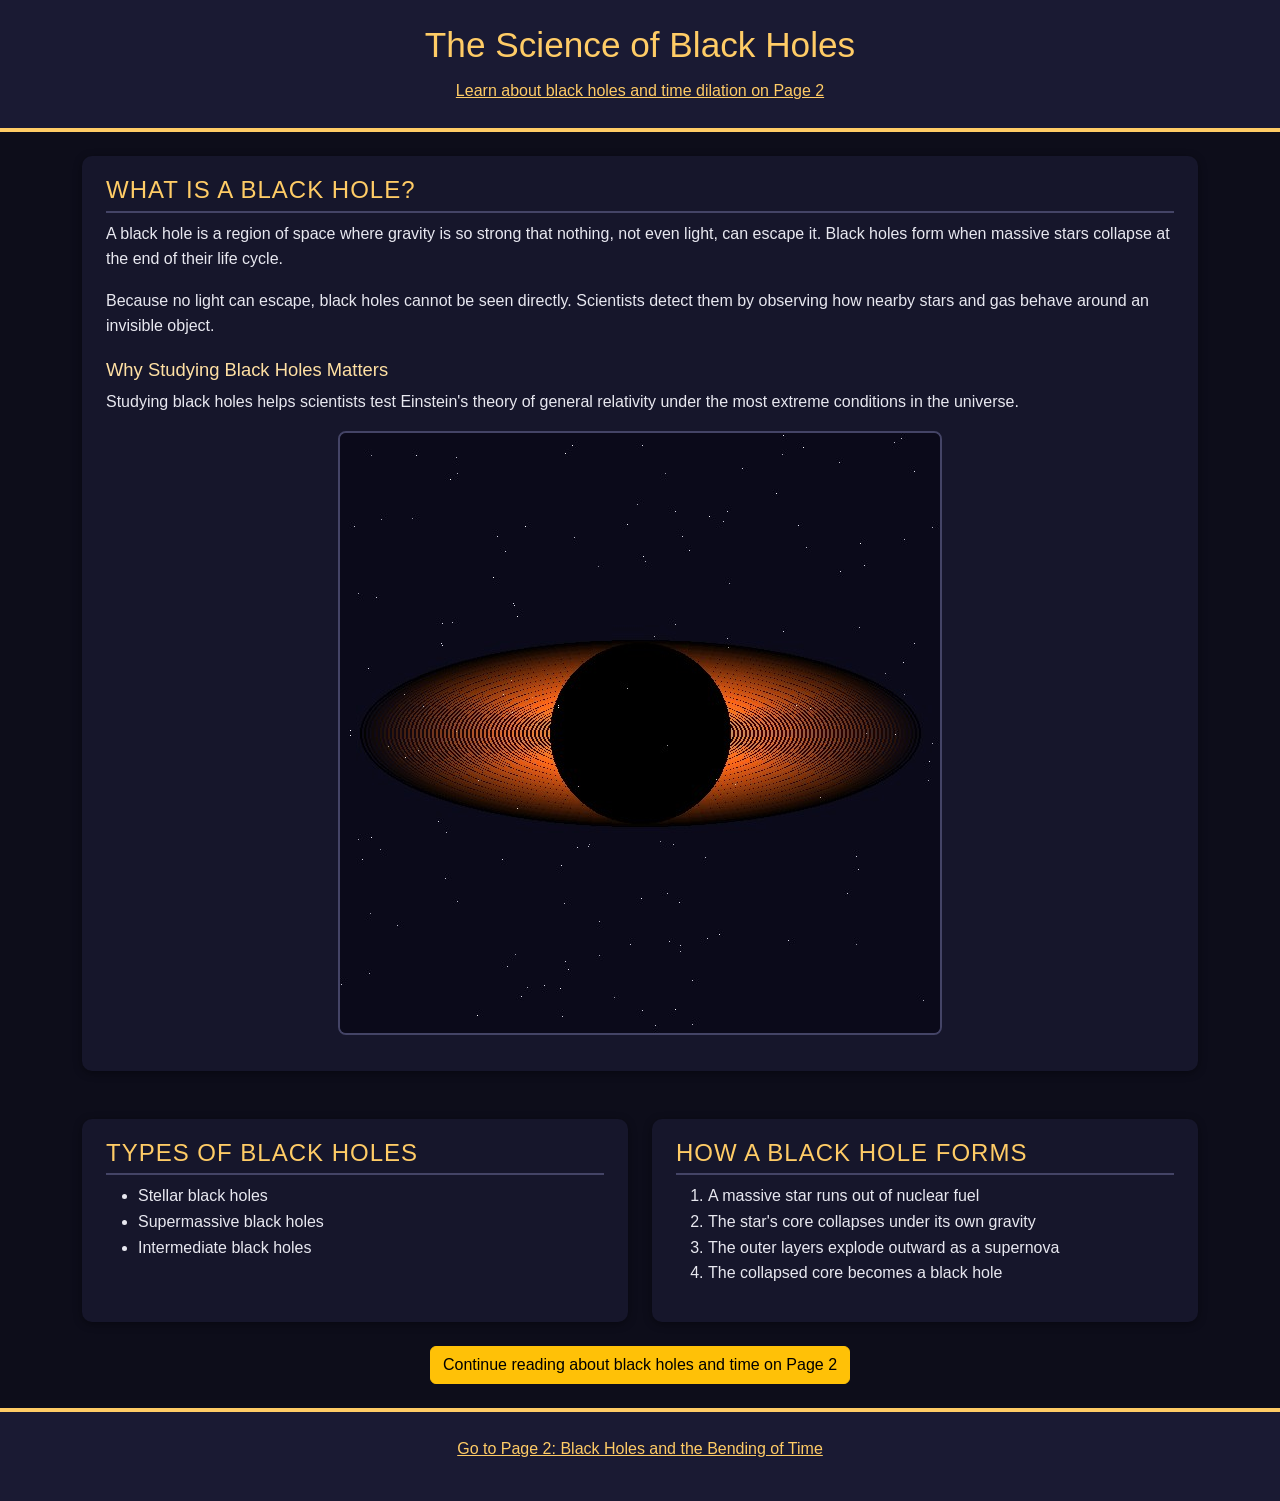
<file: index.html>
<!DOCTYPE html>
<html lang="en">
<head>
    <meta charset="UTF-8">
    <meta name="viewport" content="width=device-width, initial-scale=1.0">
    <title>The Science of Black Holes</title>

    <!-- Bootstrap CDN linked first so our custom style.css can override it -->
    <link href="https://cdn.jsdelivr.net/npm/bootstrap@5.3.3/dist/css/bootstrap.min.css" rel="stylesheet">
    <!-- Custom stylesheet linked after Bootstrap so our rules take priority -->
    <link rel="stylesheet" href="./css/style.css" />
</head>
<body>

    <!-- Bootstrap text-center utility class centers the header content -->
    <header id="site-header" class="text-center py-4">
        <h1>The Science of Black Holes</h1>
        <nav aria-label="Page navigation">
            <a href="page2.html">Learn about black holes and time dilation on Page 2</a>
        </nav>
    </header>

    <!-- Bootstrap container centers and pads all main content -->
    <main class="container my-4">

        <section class="content-box">
            <h2 class="section-title">What Is a Black Hole?</h2>
            <p>
                A black hole is a region of space where gravity is so strong
                that nothing, not even light, can escape it. Black holes form
                when massive stars collapse at the end of their life cycle.
            </p>
            <p>
                Because no light can escape, black holes cannot be seen
                directly. Scientists detect them by observing how nearby
                stars and gas behave around an invisible object.
            </p>

            <h3>Why Studying Black Holes Matters</h3>
            <p>
                Studying black holes helps scientists test Einstein's theory
                of general relativity under the most extreme conditions in
                the universe.
            </p>

            <!-- Bootstrap img-fluid keeps the image responsive inside the grid -->
            <img src="images/black-hole.jpg" alt="Illustration of a black hole with a glowing orange and yellow accretion disk against a starry background" class="img-fluid">
        </section>

        <!-- Bootstrap grid: row/col replaces the old custom Flexbox container.
             col-md-6 places these side by side on medium+ screens and stacks
             them automatically on small screens without any extra media query. -->
        <div class="row mt-4 g-4">

            <div class="col-md-6">
                <section class="content-box h-100" id="types-section">
                    <h2 class="section-title">Types of Black Holes</h2>
                    <ul>
                        <li>Stellar black holes</li>
                        <li>Supermassive black holes</li>
                        <li>Intermediate black holes</li>
                    </ul>
                </section>
            </div>

            <div class="col-md-6">
                <section class="content-box h-100" id="formation-section">
                    <h2 class="section-title">How a Black Hole Forms</h2>
                    <ol>
                        <li>A massive star runs out of nuclear fuel</li>
                        <li>The star's core collapses under its own gravity</li>
                        <li>The outer layers explode outward as a supernova</li>
                        <li>The collapsed core becomes a black hole</li>
                    </ol>
                </section>
            </div>

        </div>

        <!-- Bootstrap button classes turn this internal link into a styled button -->
        <div class="text-center my-4">
            <a href="page2.html" class="btn btn-warning">Continue reading about black holes and time on Page 2</a>
        </div>

    </main>

    <footer id="site-footer" class="text-center py-4">
        <p><a href="page2.html">Go to Page 2: Black Holes and the Bending of Time</a></p>
    </footer>

</body>
</html>
</file>
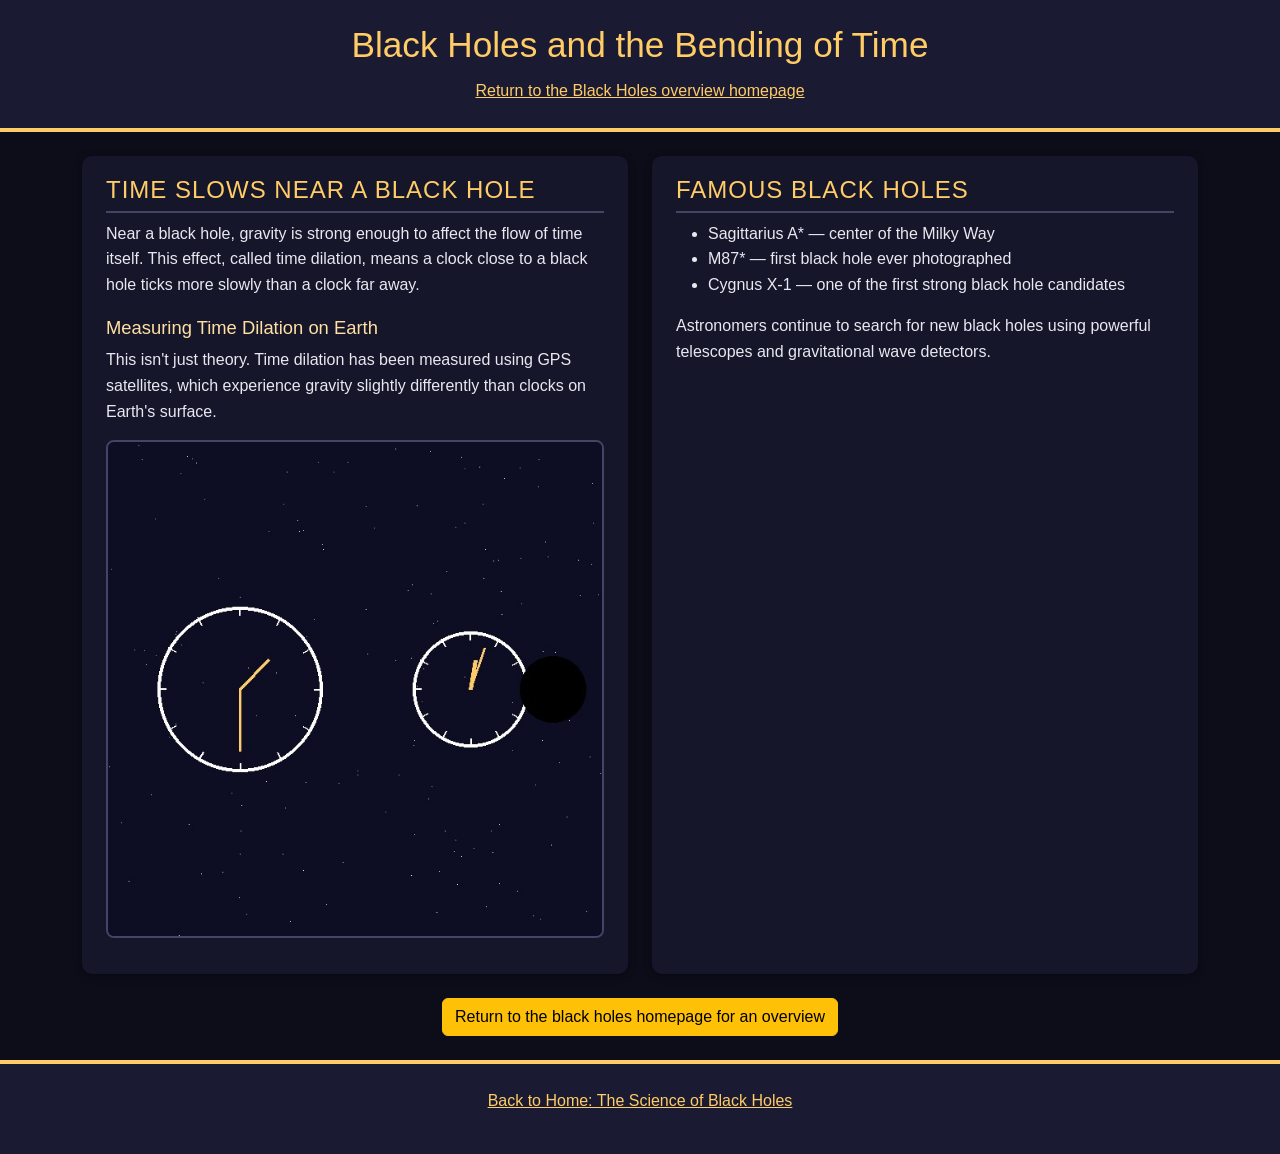
<file: page2.html>
<!DOCTYPE html>
<html lang="en">
<head>
    <meta charset="UTF-8">
    <meta name="viewport" content="width=device-width, initial-scale=1.0">
    <title>Black Holes and Time - Page 2</title>

    <!-- Bootstrap CDN linked first so our custom style.css can override it -->
    <link href="https://cdn.jsdelivr.net/npm/bootstrap@5.3.3/dist/css/bootstrap.min.css" rel="stylesheet">
    <link rel="stylesheet" href="./css/style.css" />
</head>
<body>

    <header id="site-header" class="text-center py-4">
        <h1>Black Holes and the Bending of Time</h1>
        <nav aria-label="Page navigation">
            <a href="index.html">Return to the Black Holes overview homepage</a>
        </nav>
    </header>

    <main class="container my-4">

        <!-- Bootstrap grid places the two sections side by side on medium+ screens -->
        <div class="row g-4">

            <div class="col-md-6">
                <section class="content-box h-100" id="time-section">
                    <h2 class="section-title">Time Slows Near a Black Hole</h2>
                    <p>
                        Near a black hole, gravity is strong enough to affect the
                        flow of time itself. This effect, called time dilation, means
                        a clock close to a black hole ticks more slowly than a clock
                        far away.
                    </p>

                    <h3>Measuring Time Dilation on Earth</h3>
                    <p>
                        This isn't just theory. Time dilation has been measured using
                        GPS satellites, which experience gravity slightly differently
                        than clocks on Earth's surface.
                    </p>

                    <img src="images/time-dilation.jpg" alt="Illustration comparing two analog clocks, with the clock closer to a black hole appearing to run slower" class="img-fluid">
                </section>
            </div>

            <div class="col-md-6">
                <section class="content-box h-100" id="famous-section">
                    <h2 class="section-title">Famous Black Holes</h2>
                    <ul>
                        <li>Sagittarius A* — center of the Milky Way</li>
                        <li>M87* — first black hole ever photographed</li>
                        <li>Cygnus X-1 — one of the first strong black hole candidates</li>
                    </ul>
                    <p>
                        Astronomers continue to search for new black holes using
                        powerful telescopes and gravitational wave detectors.
                    </p>
                </section>
            </div>

        </div>

        <!-- Bootstrap button class turns this internal link into a styled button -->
        <div class="text-center my-4">
            <a href="index.html" class="btn btn-warning">Return to the black holes homepage for an overview</a>
        </div>

    </main>

    <footer id="site-footer" class="text-center py-4">
        <p><a href="index.html">Back to Home: The Science of Black Holes</a></p>
    </footer>

</body>
</html>
</file>
<file: css/style.css>
/* ==========================================================
   TAG SELECTORS
   Bootstrap sets its own base styles for these tags, but we
   override them here to keep our unique color scheme, font,
   and dark theme. Loading style.css after Bootstrap lets these
   rules take priority.
   ========================================================== */

body {
    background-color: #0d0d1a;
    color: #e8e8f0;
    font-family: "Helvetica Neue", Arial, sans-serif;
    line-height: 1.6;
}

h1 {
    font-size: 2.2rem;
    color: #ffcc66;
    margin: 0 0 12px 0;
}

h2 {
    color: #ffcc66;
    font-size: 1.5rem;
    border-bottom: 2px solid #444466;
    padding-bottom: 6px;
}

h3 {
    color: #ffe0a3;
    font-size: 1.15rem;
    margin-top: 20px;
}

img {
    border-radius: 8px;
    border: 2px solid #444466;
    display: block;
    margin: 16px auto;
}

/* Custom link color for our inline text links (not the Bootstrap buttons,
   which use Bootstrap's own btn-warning styling instead) */
a {
    color: #ffcc66;
    text-decoration: underline;
}

a:hover,
a:focus {
    color: #ffe0a3;
}

a:focus {
    outline: 2px solid #ffe0a3;
    outline-offset: 2px;
}


/* ==========================================================
   ID SELECTORS
   Distinct header/footer treatment. Bootstrap's py-4 and
   text-center utility classes now handle the padding and
   centering in the HTML, so we only set colors and borders here.
   ========================================================== */

#site-header {
    background-color: #1a1a33;
    border-bottom: 4px solid #ffcc66;
}

#site-footer {
    background-color: #1a1a33;
    border-top: 4px solid #ffcc66;
}


/* ==========================================================
   CLASS SELECTORS
   Our own "card" look for each content section. Bootstrap has
   a similar .card component, but we keep this custom class
   since it matches our site's specific dark color palette.
   ========================================================== */

.content-box {
    background-color: #16162b;
    padding: 20px 24px;
    border-radius: 10px;
    box-shadow: 0 2px 8px rgba(0, 0, 0, 0.4);
}

.section-title {
    letter-spacing: 1px;
    text-transform: uppercase;
}


/* ==========================================================
   REMOVED / REFACTORED RULES
   The old .flex-container and its Flexbox rules are no longer
   needed — Bootstrap's grid system (.row / .col-md-6) in the
   HTML now handles placing sections side by side and stacking
   them on small screens automatically.
   ========================================================== */


/* ==========================================================
   MEDIA QUERY — responsive breakpoint at 600px
   Bootstrap's grid already handles layout stacking, so this
   media query now only fine-tunes font sizes and spacing for
   our custom elements on small screens.
   ========================================================== */

@media (max-width: 600px) {
    h1 {
        font-size: 1.6rem;
    }

    h2 {
        font-size: 1.25rem;
    }

    h3 {
        font-size: 1rem;
    }

    .content-box {
        padding: 16px;
    }
}
</file>
